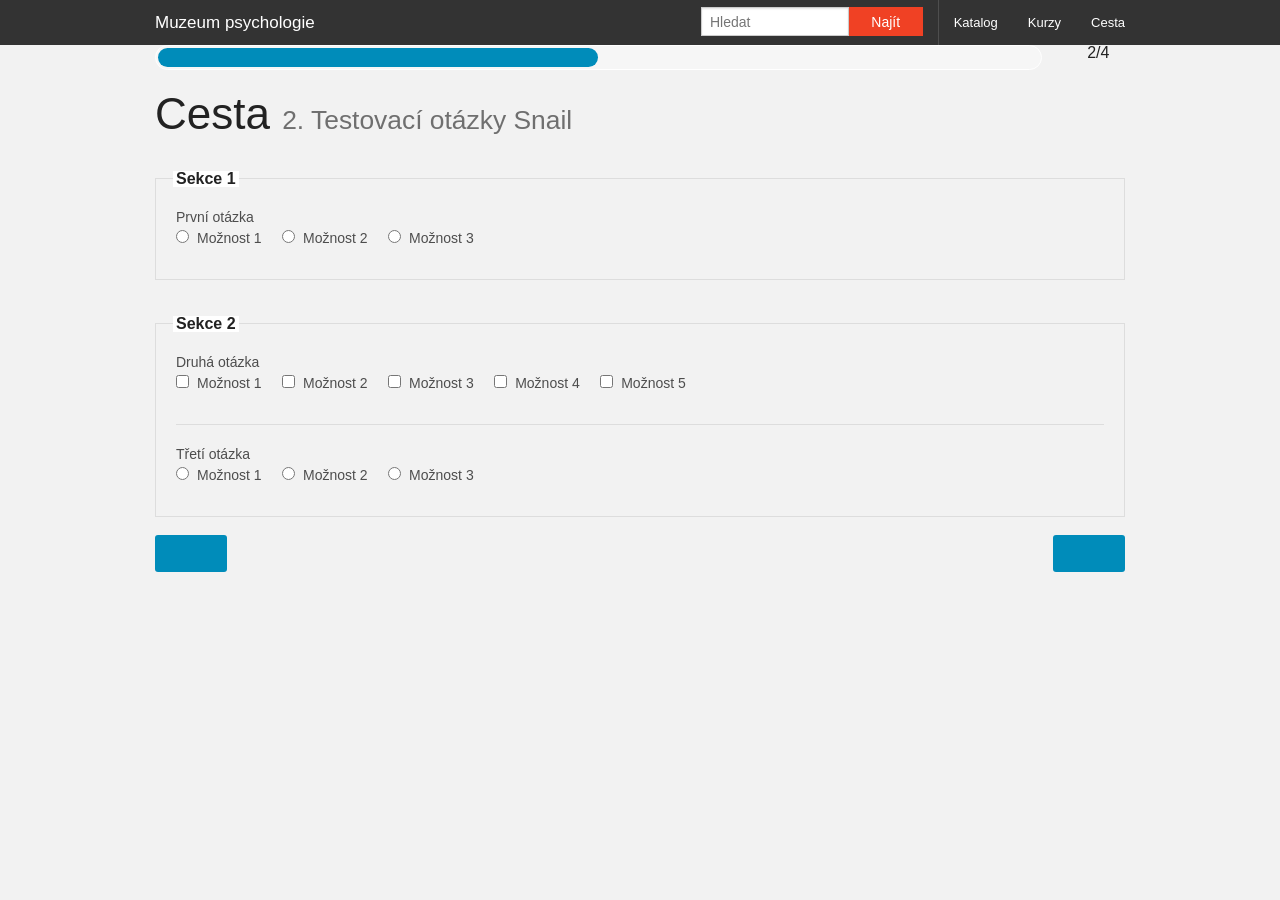
<file: cesta-test.html>
<!doctype html>
<html class="no-js" lang="en">
<head>
  <meta charset="utf-8" />
  <meta name="viewport" content="width=device-width, initial-scale=1.0" />
  <title>Cesta</title>
  <link rel="stylesheet" href="css/foundation.css" />
  <link rel="stylesheet" href="http://i.icomoon.io/public/temp/bda30502c4/UntitledProject1/style.css">

  <script src="js/vendor/modernizr.js"></script>
</head>

<!--

To Do:
  1. Script pro ověření správnosti
  2. Aktivní progress bar

Nápady:
  * Zabalit celou cestu do Modalu?

-->

<body>

<!--
  Top Bar navigation
  http://foundation.zurb.com/docs/components/topbar.html
-->
<header class="contain-to-grid sticky">
  <nav class="top-bar" data-topbar data-options>
    <ul class="title-area">
      <li class="name">
        <h1><a href="#">Muzeum psychologie</a></h1>
      </li>
      <li class="toggle-topbar menu-icon"><a href="#">Menu</a></li>
    </ul>

    <section class="top-bar-section">
      <!-- Right Nav Section -->
      <ul class="right">
        <li class="has-form">
          <!-- Chybí nám wireframe výpisu výsledků -->
          <div class="row collapse">
            <div class="large-8 small-9 columns">
              <input type="text" placeholder="Hledat">
            </div>
            <div class="large-4 small-3 columns">
              <a href="#" class="alert button expand">Najít</a>
            </div>
          </div>
        </li>
        <li class="divider"></li>
        <li><a href="katalog.html">Katalog</a></li>
        <li><a href="kurzy.html">Kurzy</a></li>
        <li><a href="cesta-experiment.html">Cesta</a></li>
      </ul>
    </section>
  </nav>
</header>

<!--
  Progress Bar
-->
<div class="row">
  <div class="small-11 columns">
    <div class="progress radius round">
      <span class="meter" style="width: 50%"></span>
    </div>
  </div>
  <div class="small-1 columns text-center">
    2/4
  </div>
</div>

<!--
  Nadpis stránky
-->
<div class="row">
  <div class="large-12 columns">
    <h1>Cesta <small>2. Testovací otázky Snail</small></h1>
  </div>
</div>

<!--
  Obsah slajdu
-->
<div class="row">
  <div class="large-12 columns">
    <fieldset>
      <legend>Sekce 1</legend>

      <label>První otázka</label>
      <input id="radio1" type="radio" name="otazka1" value="A-1"><label for="radio1">Možnost 1</label>
      <input id="radio2" type="radio" name="otazka1" value="A-2"><label for="radio2">Možnost 2</label>
      <input id="radio3" type="radio" name="otazka1" value="A-3"><label for="radio3">Možnost 3</label>
    </fieldset>
  </div>
</div>
<div class="row">
  <div class="large-12 columns">
    <fieldset>
      <legend>Sekce 2</legend>
      <label>Druhá otázka</label>
      <input id="checkbox1" type="checkbox"><label for="checkbox1">Možnost 1</label>
      <input id="checkbox2" type="checkbox"><label for="checkbox2">Možnost 2</label>
      <input id="checkbox3" type="checkbox"><label for="checkbox3">Možnost 3</label>
      <input id="checkbox4" type="checkbox"><label for="checkbox4">Možnost 4</label>
      <input id="checkbox5" type="checkbox"><label for="checkbox5">Možnost 5</label>
      <!-- Pokud bude otázka koncipovaná tak, že bude existovat více správných odpovědí, jak a kdy se uživateli zobrazí, že odpověděl správně? -->
      <hr>

      <label>Třetí otázka</label>
      <input id="radio4" type="radio" name="otazka2" value="B-1"><label for="radio4">Možnost 1</label>
      <input id="radio5" type="radio" name="otazka2" value="B-2"><label for="radio5">Možnost 2</label>
      <input id="radio6" type="radio" name="otazka2" value="B-3"><label for="radio6">Možnost 3</label>
    </fieldset>
  </div>
</div>
<!-- . -->

<!--
  Navigace mezi slajdy
-->
<div class="row">
  <div class="small-6 columns">
    <a id="prevPage" rel="prev" href="cesta-experiment.html" class="large button radius">
      <div>
        <span class="icon-arrow-left"></span><span class="mls"></span>
      </div>
    </a>
  </div>
  <div class="small-6 columns text-right right">
    <a id="nextPage" rel="next" href="cesta-text.html" class="large button radius">
      <div>
        <span class="icon-uniE60D"></span><span class="mls"></span>
      </div>
    </a>
  </div>
</div>

<script src="js/vendor/jquery.js"></script>
<script src="js/foundation.min.js"></script>
<script src="js/cesta.js"></script>
<script>
$(document).foundation();
</script>
</body>
</html>
</file>
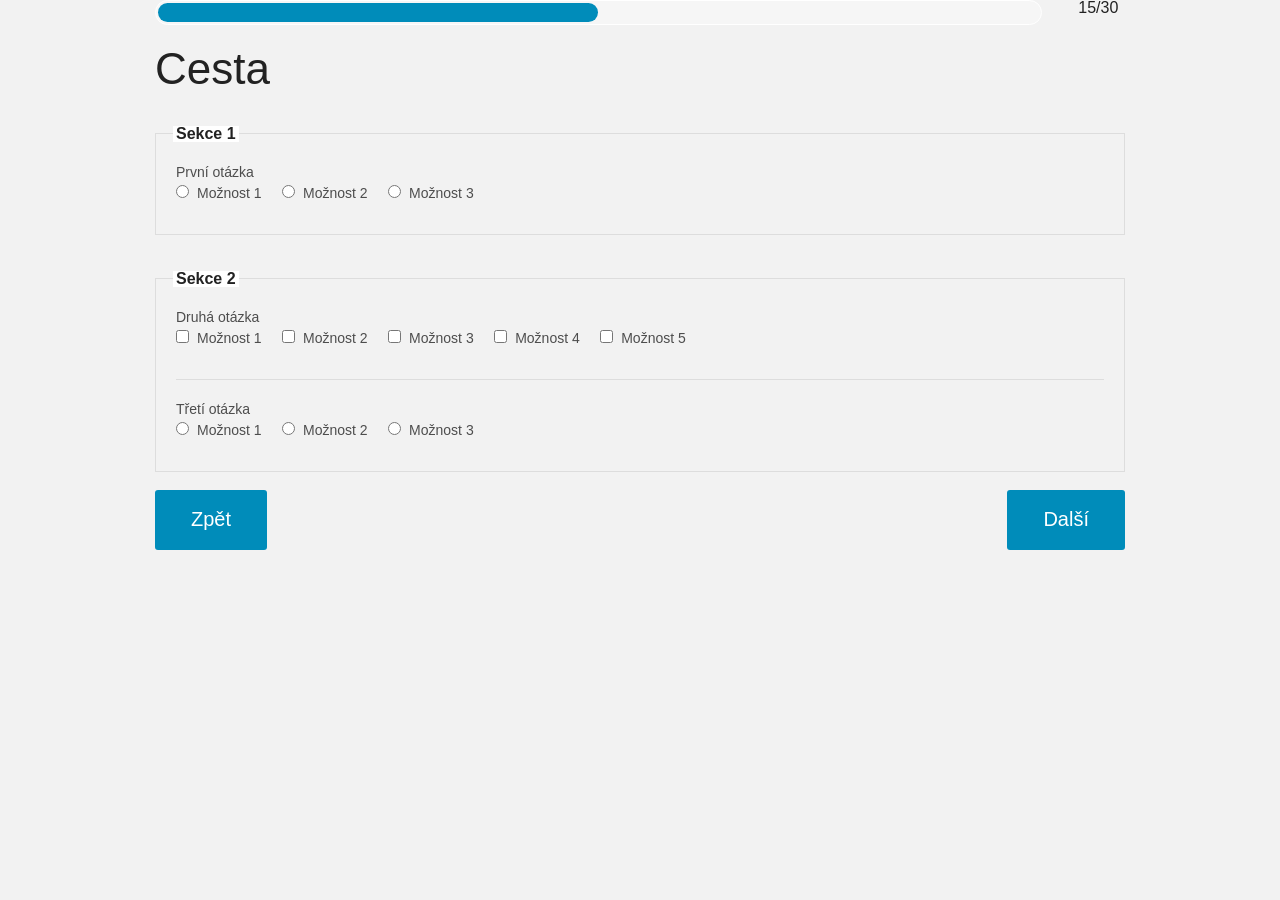
<file: cesta.html>
<!doctype html>
<html class="no-js" lang="en">
<head>
  <meta charset="utf-8" />
  <meta name="viewport" content="width=device-width, initial-scale=1.0" />
  <title>Cesta</title>
  <link rel="stylesheet" href="css/foundation.css" />
  <script src="js/vendor/modernizr.js"></script>
</head>
<body>

<!--
  Progress Bar
-->
<div class="row">
  <div class="small-11 columns">
    <div class="progress radius round">
      <span class="meter" style="width: 50%"></span>
    </div>
  </div>
  <div class="small-1 columns text-center">
    15/30
  </div>
</div>

<!--
  Nadpis stránky
-->
<div class="row">
  <div class="large-12 columns">
    <h1>Cesta</h1>
  </div>
</div>

<!--
  Test
-->
<div class="row">
  <div class="large-12 columns">
    <fieldset>
      <legend>Sekce 1</legend>

      <label>První otázka</label>
      <input type="radio" name="pokemon" value="Red" id="pokemonRed"><label for="pokemonRed">Možnost 1</label>
      <input type="radio" name="pokemon" value="Blue" id="pokemonBlue"><label for="pokemonBlue">Možnost 2</label>
      <input type="radio" name="pokemon" value="Blue" id="pokemonBlue"><label for="pokemonBlue">Možnost 3</label>
    </fieldset>
  </div>
</div>
<div class="row">
  <div class="large-12 columns">
    <fieldset>
      <legend>Sekce 2</legend>
      <label>Druhá otázka</label>
      <input id="checkbox1" type="checkbox"><label for="checkbox1">Možnost 1</label>
      <input id="checkbox2" type="checkbox"><label for="checkbox2">Možnost 2</label>
      <input id="checkbox2" type="checkbox"><label for="checkbox2">Možnost 3</label>
      <input id="checkbox2" type="checkbox"><label for="checkbox2">Možnost 4</label>
      <input id="checkbox2" type="checkbox"><label for="checkbox2">Možnost 5</label>

      <hr>

      <label>Třetí otázka</label>
      <input type="radio" name="pokemon" value="Red" id="pokemonRed"><label for="pokemonRed">Možnost 1</label>
      <input type="radio" name="pokemon" value="Blue" id="pokemonBlue"><label for="pokemonBlue">Možnost 2</label>
      <input type="radio" name="pokemon" value="Blue" id="pokemonBlue"><label for="pokemonBlue">Možnost 3</label>
    </fieldset>
  </div>
</div>

<div class="row">
  <div class="small-6 columns">
    <a href="#" class="large button radius">Zpět</a>
  </div>
  <div class="small-6 columns text-right">
    <a href="#" class="large button radius">Další</a>
  </div>
</div>

<script src="js/vendor/jquery.js"></script>
<script src="js/foundation.min.js"></script>
<script>
$(document).foundation();
</script>
</body>
</html>
</file>
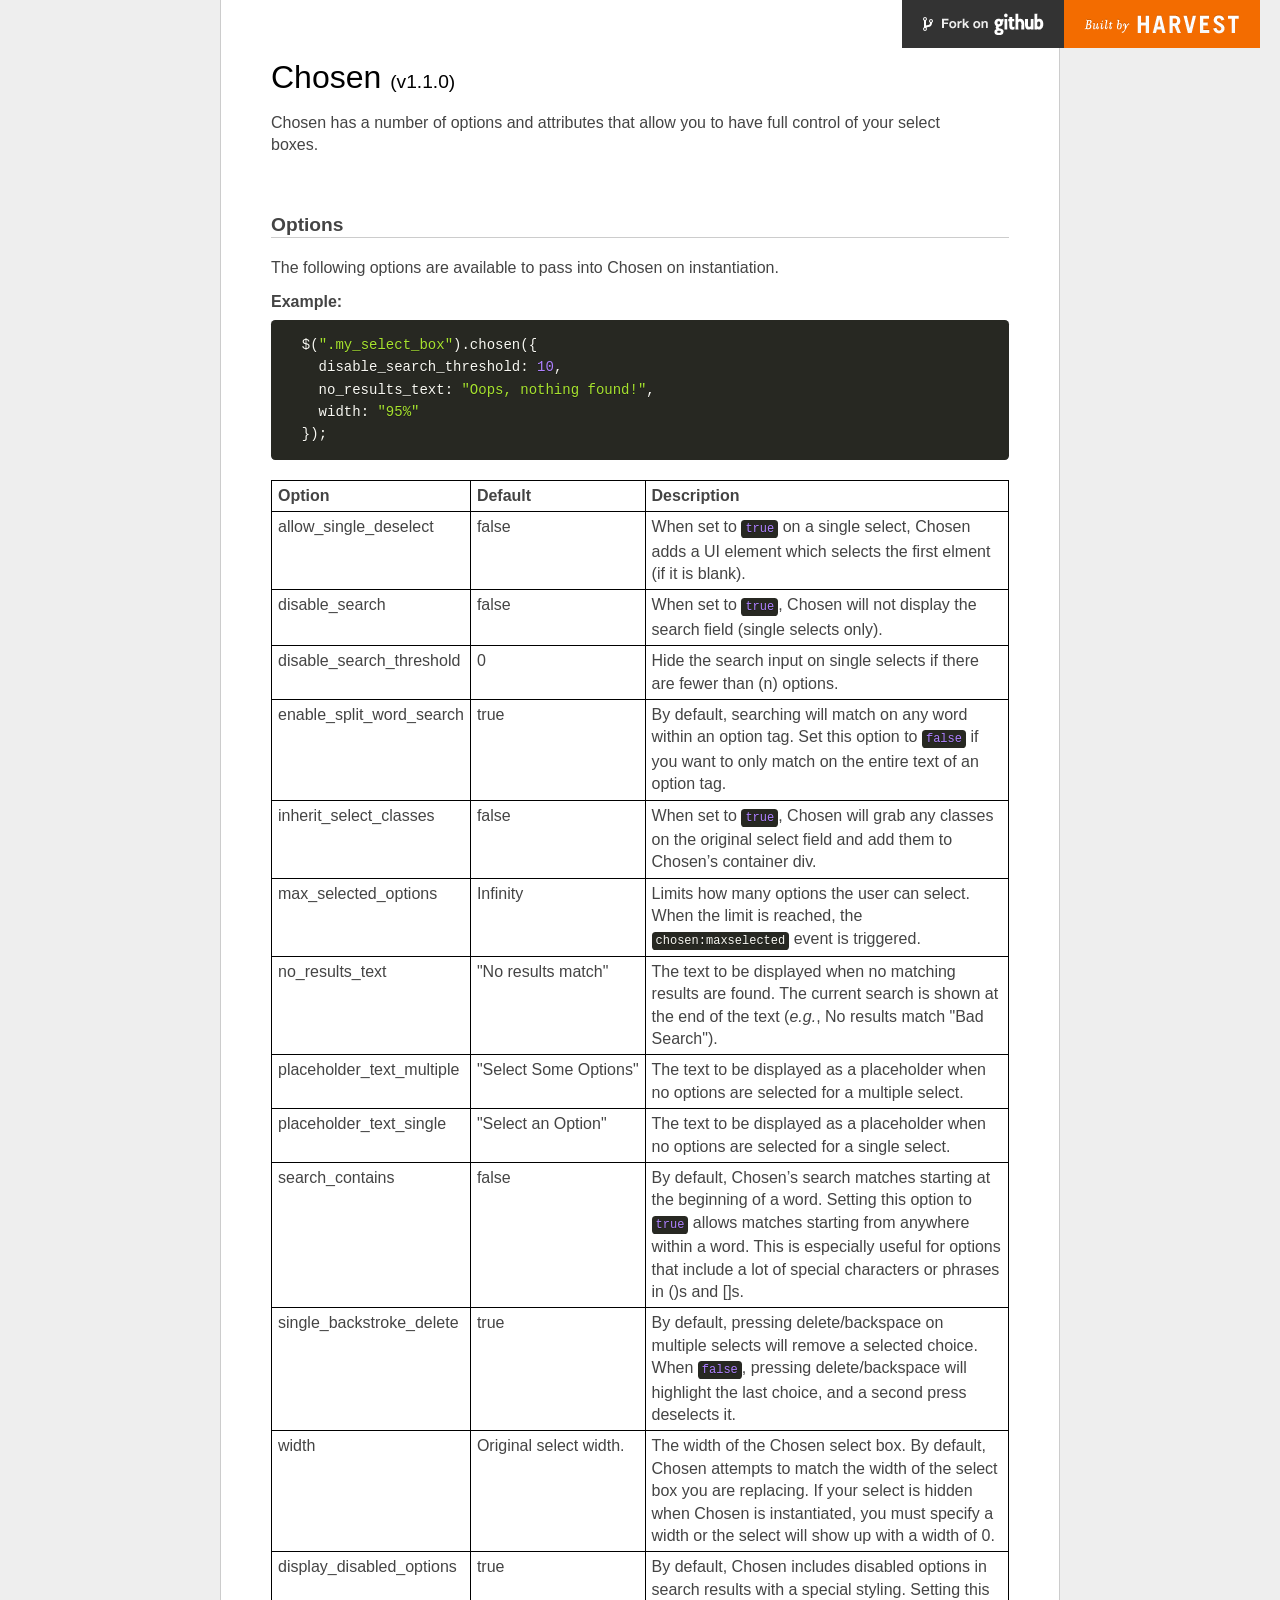
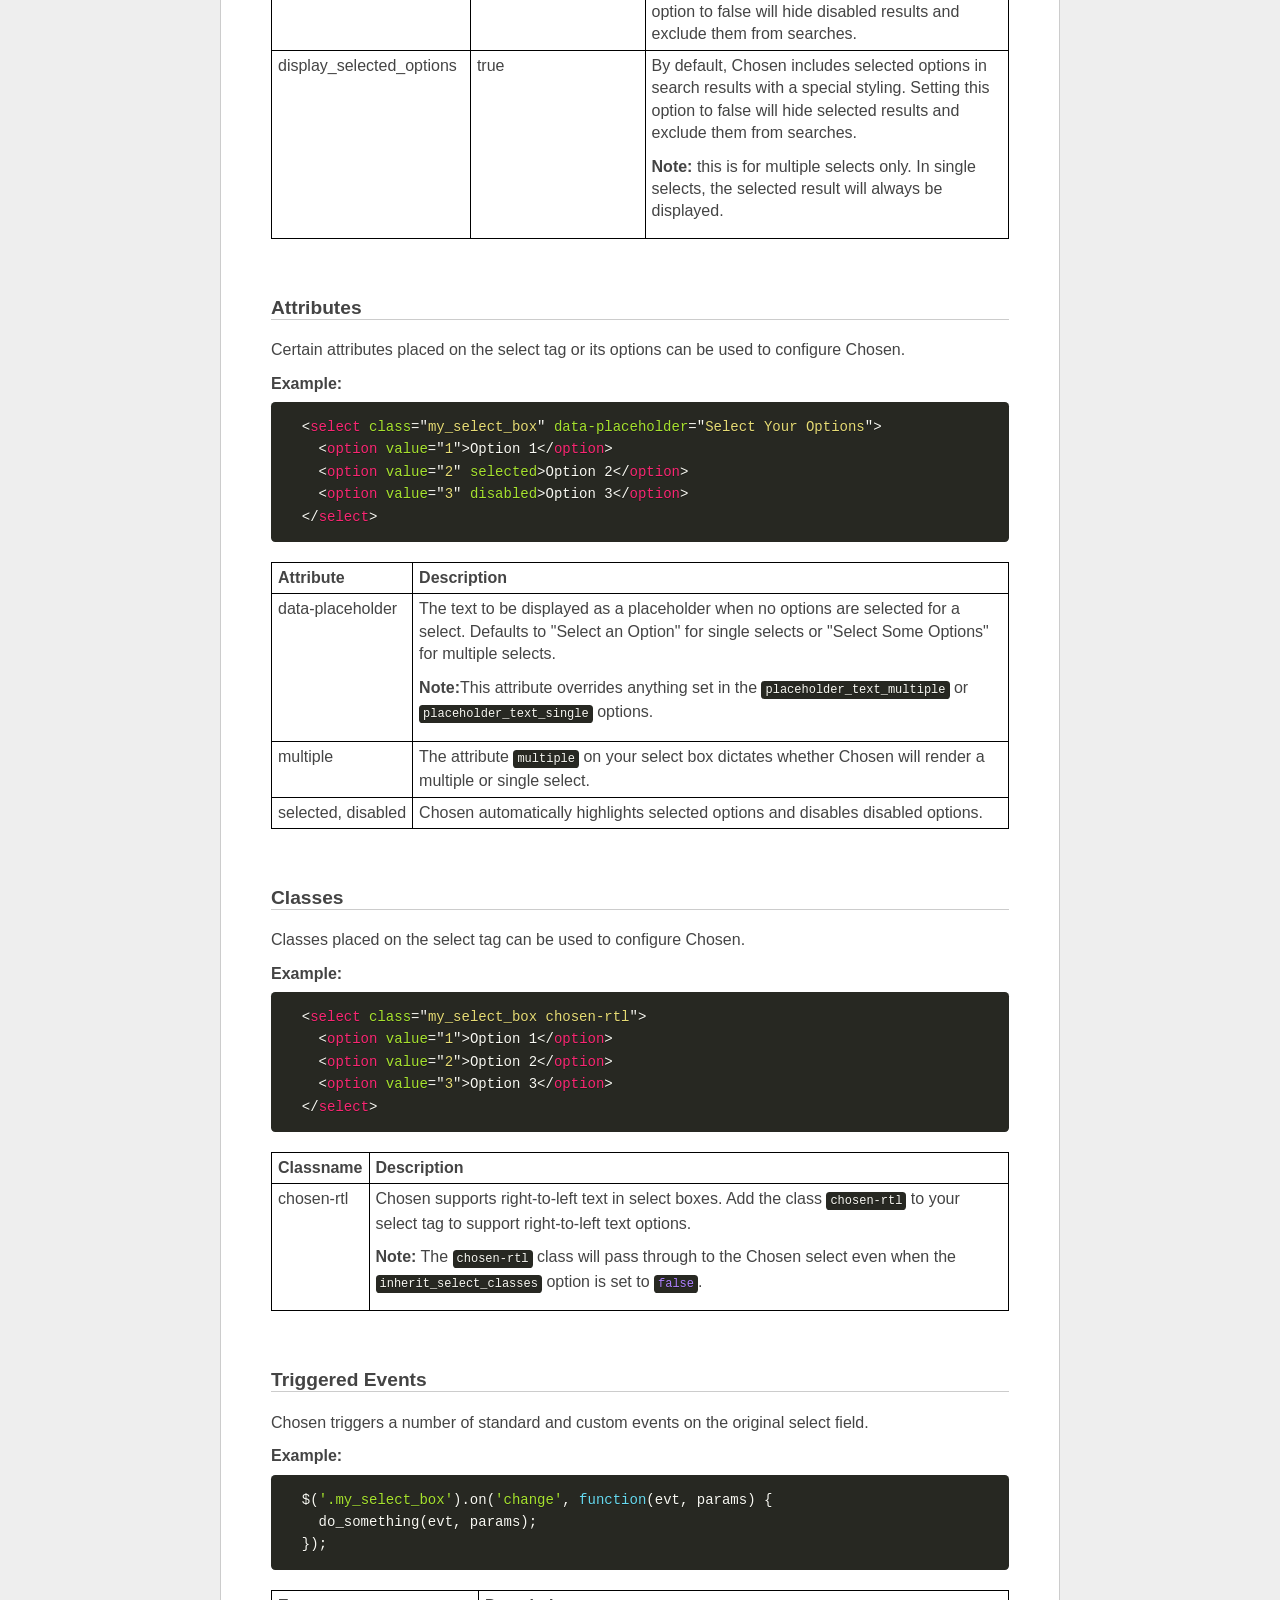
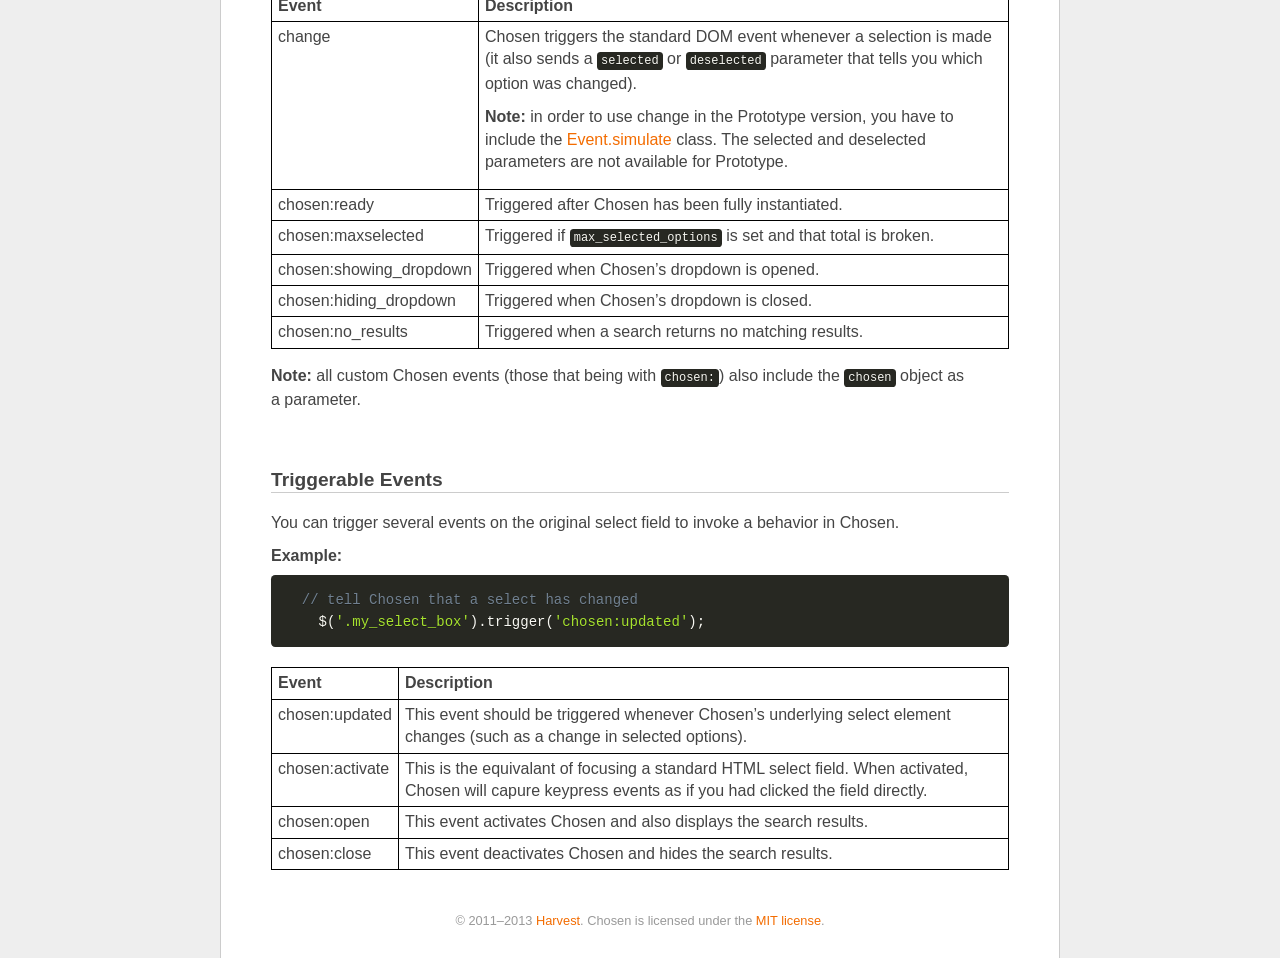
<file: js/chosen/options.html>
<!doctype html>
<html lang="en">
<head>
  <meta charset="utf-8">
  <title>Chosen: A jQuery Plugin by Harvest to Tame Unwieldy Select Boxes</title>
  <link rel="stylesheet" href="docsupport/style.css">
  <link rel="stylesheet" href="docsupport/prism.css">
  <link rel="stylesheet" href="chosen.css">
  <style type="text/css" media="all">
    /* fix rtl for demo */
    .chosen-rtl .chosen-drop { left: -9000px; }
  </style>
</head>
<body>
  <div id="container">
    <div id="content">
      <header>
        <h1>Chosen <small>(<span id="latest-version">v1.1.0</span>)</small></h1>
      </header>
      <p>Chosen has a number of options and attributes that allow you to have full control of your select boxes.</p>

      <h2><a name="options" class="anchor" href="#options">Options</a></h2>
      <p>The following options are available to pass into Chosen on instantiation.</p>

      <h3>Example:</h3>
<pre>
  <code class="language-javascript">$(".my_select_box").chosen({
    disable_search_threshold: 10,
    no_results_text: "Oops, nothing found!",
    width: "95%"
  });</code>
</pre>

      <table class="docs-table">
        <tr>
          <th>Option</th><th>Default</th><th>Description</th>
        </tr>
        <tr>
          <td>allow_single_deselect</td>
          <td>false</td>
          <td>When set to <code class="language-javascript">true</code> on a single select, Chosen adds a UI element which selects the first elment (if it is blank).</td>
        </tr>
        <tr>
          <td>disable_search</td>
          <td>false</td>
          <td>When set to <code class="language-javascript">true</code>, Chosen will not display the search field (single selects only).</td>
        </tr>
        <tr>
          <td>disable_search_threshold</td>
          <td>0</td>
          <td>Hide the search input on single selects if there are fewer than (n) options.</td>
        </tr>
        <tr>
          <td>enable_split_word_search</td>
          <td>true</td>
          <td>By default, searching will match on any word within an option tag. Set this option to <code class="language-javascript">false</code> if you want to only match on the entire text of an option tag.</td>
        </tr>
        <tr>
          <td>inherit_select_classes</td>
          <td>false</td>
          <td>When set to <code class="language-javascript">true</code>, Chosen will grab any classes on the original select field and add them to Chosen’s container div.</td>
        </tr>
        <tr>
          <td>max_selected_options</td>
          <td>Infinity</td>
          <td>Limits how many options the user can select. When the limit is reached, the <code class="language-javascript">chosen:maxselected</code> event is triggered.</td>
        </tr>
        <tr>
          <td>no_results_text</td>
          <td>"No results match"</td>
          <td>The text to be displayed when no matching results are found. The current search is shown at the end of the text (<i>e.g.</i>,
           No results match "Bad Search").</td>
        </tr>
        <tr>
          <td>placeholder_text_multiple</td>
          <td>"Select Some Options"</td>
          <td>The text to be displayed as a placeholder when no options are selected for a multiple select.</td>
        </tr>
        <tr>
          <td>placeholder_text_single</td>
          <td>"Select an Option"</td>
          <td>The text to be displayed as a placeholder when no options are selected for a single select.</td>
        </tr>
        <tr>
          <td>search_contains</td>
          <td>false</td>
          <td>By default, Chosen’s search matches starting at the beginning of a word. Setting this option to <code class="language-javascript">true</code> allows matches starting from anywhere within a word. This is especially useful for options that include a lot of special characters or phrases in ()s and []s.</td>
        </tr>
        <tr>
          <td>single_backstroke_delete</td>
          <td>true</td>
          <td>By default, pressing delete/backspace on multiple selects will remove a selected choice. When <code class="language-javascript">false</code>, pressing delete/backspace will highlight the last choice, and a second press deselects it.</td>
        </tr>
        <tr>
          <td>width</td>
          <td>Original select width.</td>
          <td>The width of the Chosen select box. By default, Chosen attempts to match the width of the select box you are replacing. If your select is hidden when Chosen is instantiated, you must specify a width or the select will show up with a width of 0.</td>
        </tr>
        <tr>
          <td>display_disabled_options</td>
          <td>true</td>
          <td>By default, Chosen includes disabled options in search results with a special styling. Setting this option to false will hide disabled results and exclude them from searches.</td>
        </tr>
        <tr>
          <td>display_selected_options</td>
          <td>true</td>
          <td>
            <p>By default, Chosen includes selected options in search results with a special styling. Setting this option to false will hide selected results and exclude them from searches.</p>
            <p><strong>Note:</strong> this is for multiple selects only. In single selects, the selected result will always be displayed.</p>
          </td>
        </tr>
      </table>

      <h2><a name="attributes" class="anchor" href="#attributes">Attributes</a></h2>
      <p>Certain attributes placed on the select tag or its options can be used to configure Chosen.</p>

      <h3>Example:</h3>

<pre>
  <code class="language-markup">&lt;select class="my_select_box" data-placeholder="Select Your Options"&gt;
    &lt;option value="1"&gt;Option 1&lt;/option&gt;
    &lt;option value="2" selected&gt;Option 2&lt;/option&gt;
    &lt;option value="3" disabled&gt;Option 3&lt;/option&gt;
  &lt;/select&gt;</code>
</pre>

      <table class="docs-table">
        <tr>
          <th>Attribute</th><th>Description</th>
        </tr>
        <tr>
          <td>data-placeholder</td>
          <td>
            <p>The text to be displayed as a placeholder when no options are selected for a select. Defaults to "Select an Option" for single selects or "Select Some Options" for multiple selects.</p>
            <p><strong>Note:</strong>This attribute overrides anything set in the <code class="language-javascript">placeholder_text_multiple</code> or <code class="language-javascript">placeholder_text_single</code> options.</p>
          </td>
        </tr>
        <tr>
          <td>multiple</td>
          <td>The attribute <code class="language-html">multiple</code> on your select box dictates whether Chosen will render a multiple or single select.</td>
        </tr>
        <tr>
          <td>selected, disabled</td>
          <td>Chosen automatically highlights selected options and disables disabled options.</td>
        </tr>
      </table>

      <h2><a name="classes" class="anchor" href="#classes">Classes</a></h2>
      <p>Classes placed on the select tag can be used to configure Chosen.</p>

      <h3>Example:</h3>

<pre>
  <code class="language-markup">&lt;select class="my_select_box chosen-rtl"&gt;
    &lt;option value="1"&gt;Option 1&lt;/option&gt;
    &lt;option value="2"&gt;Option 2&lt;/option&gt;
    &lt;option value="3"&gt;Option 3&lt;/option&gt;
  &lt;/select&gt;</code>
</pre>

      <table class="docs-table">
        <tr>
          <th>Classname</th>
          <th>Description</th>
        </tr>
        <tr>
          <td>chosen-rtl</td>
          <td>
            <p>Chosen supports right-to-left text in select boxes. Add the class <code class="language-html">chosen-rtl</code> to your select tag to support right-to-left text options.</p>
            <p><strong>Note:</strong> The <code class="language-html">chosen-rtl</code> class will pass through to the Chosen select even when the <code class="language-javascript">inherit_select_classes</code> option is set to <code class="language-javascript">false</code>.</p>
          </td>
        </tr>
      </table>

      <h2><a name="triggered-events" class="anchor" href="#triggered-events">Triggered Events</a></h2>
      <p>Chosen triggers a number of standard and custom events on the original select field.</p>

      <h3>Example:</h3>

<pre>
  <code class="language-javascript">$('.my_select_box').on('change', function(evt, params) {
    do_something(evt, params);
  });</code>
</pre>

      <table class="docs-table">
        <tr>
          <th>Event</th><th>Description</th>
        </tr>
        <tr>
          <td>change</td>
          <td>
            <p>Chosen triggers the standard DOM event whenever a selection is made (it also sends a <code class="language-javascript">selected</code> or <code class="language-javascript">deselected</code> parameter that tells you which option was changed).</p>
            <p><strong>Note:</strong> in order to use change in the Prototype version, you have to include the <a href="https://github.com/kangax/protolicious/blob/5b56fdafcd7d7662c9d648534225039b2e78e371/event.simulate.js">Event.simulate</a> class. The selected and deselected parameters are not available for Prototype.</p>
          </td>
        </tr>
        <tr>
          <td>chosen:ready</td>
          <td>Triggered after Chosen has been fully instantiated.</td>
        </tr>
        <tr>
          <td>chosen:maxselected</td>
          <td>Triggered if <code class="language-javascript">max_selected_options</code> is set and that total is broken.</td>
        </tr>
        <tr>
          <td>chosen:showing_dropdown</td>
          <td>Triggered when Chosen’s dropdown is opened.</td>
        </tr>
        <tr>
          <td>chosen:hiding_dropdown</td>
          <td>Triggered when Chosen’s dropdown is closed.</td>
        </tr>
        <tr>
          <td>chosen:no_results</td>
          <td>Triggered when a search returns no matching results.</td>
        </tr>
      </table>

      <p style="margin-top: 1em;">
        <strong>Note:</strong> all custom Chosen events (those that being with <code class="language-javascript">chosen:</code>) also include the <code class="language-javascript">chosen</code> object as a parameter.
      </p>

      <h2><a name="triggerable-events" class="anchor" href="#triggerable-events">Triggerable Events</a></h2>
      <p>You can trigger several events on the original select field to invoke a behavior in Chosen.</p>

      <h3>Example:</h3>

<pre>
  <code class="language-javascript">// tell Chosen that a select has changed
    $('.my_select_box').trigger('chosen:updated');</code>
</pre>

      <table class="docs-table">
        <tr>
          <th>Event</th><th>Description</th>
        </tr>
        <tr>
          <td>chosen:updated</td>
          <td>This event should be triggered whenever Chosen’s underlying select element changes (such as a change in selected options).</td>
        </tr>
        <tr>
          <td>chosen:activate</td>
          <td>This is the equivalant of focusing a standard HTML select field. When activated, Chosen will capure keypress events as if you had clicked the field directly.</td>
        </tr>
        <tr>
          <td>chosen:open</td>
          <td>This event activates Chosen and also displays the search results.</td>
        </tr>
        <tr>
          <td>chosen:close</td>
          <td>This event deactivates Chosen and hides the search results.</td>
        </tr>
      </table>

      <footer>
        &copy; 2011&ndash;2013 <a href="http://www.getharvest.com/">Harvest</a>. Chosen is licensed under the <a href="https://github.com/harvesthq/chosen/blob/master/LICENSE.md">MIT license</a>.
      </footer>

    </div>
  </div>
  <div class="oss-bar">
    <ul>
      <li><a class="fork" href="https://github.com/harvesthq/chosen">Fork on Github</a></li>
      <li><a class="harvest" href="http://www.getharvest.com/">Built by Harvest</a></li>
    </ul>
  </div>
  <script src="docsupport/prism.js" type="text/javascript" charset="utf-8"></script>
</body>
</html>
</file>
<file: js/chosen/docsupport/style.css>
/* Reset */
html, body, div, span, object, iframe, h1, h2, h3, h4, h5, h6, p, blockquote, pre, abbr, address, cite, code, del, dfn, em, img, ins, kbd, q, samp, small, strong, sub, sup, var, b, i, dl, dt, dd, ol, ul, li, fieldset, form, label, legend, table, caption, tbody, tfoot, thead, tr, th, td, article, aside, canvas, details, figcaption, figure, footer, header, hgroup, menu, nav, section, summary, time, mark, audio, video { margin: 0; padding: 0; border: 0; font-size: 100%; font: inherit; vertical-align: baseline; }

article, aside, details, figcaption, figure, footer, header, hgroup, menu, nav, section { display: block; }

blockquote, q { quotes: none; }
blockquote:before, blockquote:after, q:before, q:after { content: ""; content: none; }
ins { background-color: #ff9; color: #000; text-decoration: none; }
mark { background-color: #ff9; color: #000; font-style: italic; font-weight: bold; }
del { text-decoration: line-through; }
abbr[title], dfn[title] { border-bottom: 1px dotted; cursor: help; }
table { border-collapse: collapse; border-spacing: 0; }
hr { display: block; height: 1px; border: 0; border-top: 1px solid #ccc; margin: 1em 0; padding: 0; }
input, select { vertical-align: middle; }

body { font:13px/1.231 sans-serif; *font-size:small; } /* Hack retained to preserve specificity */
select, input, textarea, button { font:99% sans-serif; }
pre, code, kbd, samp { font-family: monospace, sans-serif; }


body { background: #EEE; color: #444; line-height: 1.4em; }

header h1 { color: black; font-size: 2em; line-height: 1.1em; display: inline-block; height: 27px; margin: 20px 0 25px; }
header h1 small { font-size: 0.6em; }

div#content { background: white; border: 1px solid #ccc; border-width: 0 1px 1px; margin: 0 auto; padding: 40px 50px 40px; width: 738px; }

footer { color: #999; padding-top: 40px; font-size: 0.8em; text-align: center; }

body { font-family: sans-serif; font-size: 1em; }

p { margin: 0 0 .7em; max-width: 700px; }

h2 { border-bottom: 1px solid #ccc; font-size: 1.2em; margin: 3em 0 1em 0; font-weight: bold;}
h3 { font-weight: bold; }

h2.intro { border-bottom: none; font-size: 1em; font-weight: normal; margin-top:0; }

ul li { list-style: disc; margin-left: 1em; margin-bottom: 1.25em; }
ol li { margin-left: 1.25em; }
ol ul, ul ul { margin: .25em 0 0; }
ol ul li, ul ul li { list-style-type: circle; margin: 0 0 .25em 1em; }

li > p { margin-top: .25em; }

div.side-by-side { width: 100%; margin-bottom: 1em; }
div.side-by-side > div { float: left; width: 49%; }
div.side-by-side > div > em { margin-bottom: 10px; display: block; }

.faqs em { display: block; }

.clearfix:after {
  content: "\0020";
  display: block;
  height: 0;
  clear: both;
  overflow: hidden;
  visibility: hidden;
}

a { color: #F36C00; outline: none; text-decoration: none; }
a:hover { text-decoration: underline; }

ul.credits li { margin-bottom: .25em; }

strong { font-weight: bold; }
i { font-style: italic; }

.button {
  background: #fafafa;
  background: -webkit-linear-gradient(top, #ffffff, #eeeeee);
  background: -moz-linear-gradient(top, #ffffff, #eeeeee);
  background: -o-linear-gradient(top, #ffffff, #eeeeee);
  background: linear-gradient(to bottom, #ffffff, #eeeeee);
  border: 1px solid #bbbbbb;
  border-radius: 4px;
  box-shadow: inset 0 1px 1px rgba(255, 255, 255, 0.2);
  color: #555555;
  cursor: pointer;
  display: inline-block;
  font-family: "Helvetica Neue", Arial, Verdana, "Nimbus Sans L", sans-serif;
  font-size: 13px;
  font-weight: 500;
  height: 31px;
  line-height: 28px;
  outline: none;
  padding: 0 13px;
  text-shadow: 0 1px 0 white;
  text-decoration: none;
  vertical-align: middle;
  white-space: nowrap;
  -webkit-font-smoothing: antialiased;
  -webkit-box-sizing: border-box;
  -moz-box-sizing: border-box;
  box-sizing: border-box;
}

.button-blue {
  background: #1385e5;
  background: -webkit-linear-gradient(top, #53b2fc, #1385e5);
  background: -moz-linear-gradient(top, #53b2fc, #1385e5);
  background: -o-linear-gradient(top, #53b2fc, #1385e5);
  background: linear-gradient(to bottom, #53b2fc, #1385e5);
  border-color: #075fa9;
  color: white;
  font-weight: bold;
  text-shadow: 0 -1px 0 rgba(0, 0, 0, 0.4);
}


/* Tweak navbar brand link to be super sleek
-------------------------------------------------- */
.oss-bar {
  top: 0;
  right: 20px;
  position: fixed;
  z-index: 1030;
}
.oss-bar ul {
  float: right;
  margin: 0;
  list-style: none;
}
.oss-bar ul li {
  list-style: none;
  float: left;
  line-height: 0;
  margin: 0;
}
.oss-bar ul li a {
   -moz-box-sizing:    border-box;
  -webkit-box-sizing: border-box;
  -ms-box-sizing:     border-box;
   box-sizing:        border-box;
  border: 0;
  margin-top: -10px;
  display: block;
  height: 58px;
  background: #F36C00 url(oss-credit.png) no-repeat 20px 22px;
  padding: 22px 20px 12px 20px;
  text-indent: 120%; /* stupid padding */
  white-space: nowrap;
  overflow: hidden;
  -webkit-transition: all 0.10s ease-in-out;
  -moz-transition: all 0.10s ease-in-out;
  transition: all 0.15s ease-in-out;
}
.oss-bar ul li a:hover {
  margin-top: 0px;
}
.oss-bar a.harvest {
  width: 196px;
  background-color: #F36C00;
  background-position: -142px 22px;
  padding-right: 22px; /* optical illusion */
}
.oss-bar a.fork {
  width: 162px;
  background-color: #333333;
}

.docs-table th, .docs-table td {
  border: 1px solid #000;
  padding: 4px 6px;
  white-space: nowrap;
}

.docs-table td:last-child {
  white-space: normal;
}

.docs-table th {
  font-weight: bold;
  text-align: left;
}

#content pre[class*=language-] {
  font-size: 14px;
  margin-bottom: 20px;
}

#content pre[class*=language-] code {
  font-size: 14px;
  padding: 0;
}

#content code[class*=language-] {
  font-size: 12px;
  padding: 2px 4px;
}

.anchor {
  color: inherit;
  position: relative;
}

.anchor:hover {
  background: url([data-uri]) 0 50% no-repeat;
  background-size: 21px 9px;
  margin-left: -27px;
  padding-left: 27px;
  text-decoration: none;
}
</file>
<file: js/chosen/docsupport/prism.css>
/**
 * okaidia theme for JavaScript, CSS and HTML
 * Loosely based on Monokai textmate theme by http://www.monokai.nl/
 * @author ocodia
 */

code[class*="language-"],
pre[class*="language-"] {
	color: #f8f8f2;
	text-shadow: 0 1px rgba(0,0,0,0.3);
	font-family: Consolas, Monaco, 'Andale Mono', monospace;
	direction: ltr;
	text-align: left;
	white-space: pre;
	word-spacing: normal;
	
	-moz-tab-size: 4;
	-o-tab-size: 4;
	tab-size: 4;
	
	-webkit-hyphens: none;
	-moz-hyphens: none;
	-ms-hyphens: none;
	hyphens: none;
}

/* Code blocks */
pre[class*="language-"] {
	padding: 1em;
	margin: .5em 0;
	overflow: auto;	
	border-radius: 0.3em;
}

:not(pre) > code[class*="language-"],
pre[class*="language-"] {
	background: #272822;
}

/* Inline code */
:not(pre) > code[class*="language-"] {
	padding: .1em;
	border-radius: .3em;
}

.token.comment,
.token.prolog,
.token.doctype,
.token.cdata {
	color: slategray;
}

.token.punctuation {
	color: #f8f8f2;
}

.namespace {
	opacity: .7;
}

.token.property,
.token.tag {
	color: #f92672;
}

.token.boolean,
.token.number{
	color: #ae81ff;
}

.token.selector,
.token.attr-name,
.token.string {
	color: #a6e22e;
}


.token.operator,
.token.entity,
.token.url,
.language-css .token.string,
.style .token.string {
	color: #f8f8f2;
}

.token.atrule,
.token.attr-value
{
	color: #e6db74;
}


.token.keyword{
color: #66d9ef;
}

.token.regex,
.token.important {
	color: #fd971f;
}

.token.important {
	font-weight: bold;
}

.token.entity {
	cursor: help;
}
</file>
